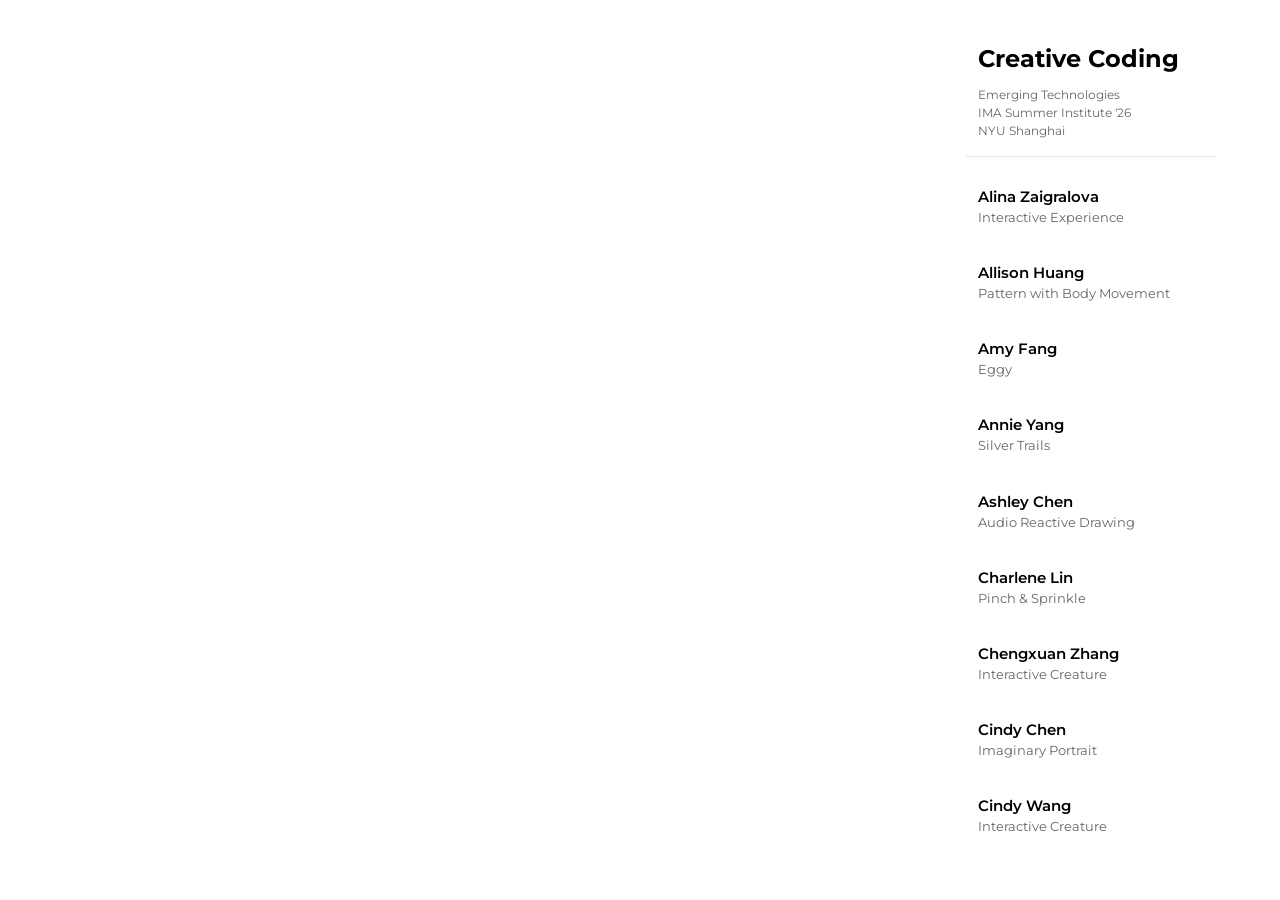
<file: index.html>
<!DOCTYPE html>
<html lang="en">

<head>
  <meta charset="UTF-8">
  <meta name="viewport" content="width=device-width, initial-scale=1.0">
  <title>Creative Coding | Emerging Technologies | IMA NYU Shanghai</title>
  <link rel="stylesheet" href="style.css">
</head>

<body>
  <div class="layout-container">
    <!-- Left: p5.js Iframe -->
    <div class="iframe-wrapper">
      <!-- Add the allow attribute to grant permissions for webcam, microphone, and autoplay -->
      <iframe id="p5-iframe" src="" scrolling="no" allow="camera; microphone; autoplay; fullscreen"></iframe>
    </div>

    <!-- Right: Header and Student Menu -->
    <aside class="right-panel">
      <!-- Sticky Header Section -->
      <header class="site-header">
        <h1>Creative Coding</h1>
        <p>Emerging Technologies</p>
        <p>IMA Summer Institute '26</p>
        <p>NYU Shanghai</p>
      </header>

      <!-- Scrollable List Section -->
      <div class="menu-container">
        <ul id="project-list"></ul>
      </div>
    </aside>
  </div>

  <script src="script.js"></script>
</body>

</html>
</file>
<file: style.css>
@import url('https://fonts.googleapis.com/css2?family=Montserrat:wght@400;600;700&display=swap');

:root {
  --theme-color: #f3e8ff;
  --sub-color: #dcfce7;
  --accent-color: #9333ea;

  --bg-color: #ffffff;
  --text-color: #000000;
  --text-muted: #666666;
  --border-color: #e5e5e5;

  --hover-bg: #f0f0f0;
  --hover-border: #aaaaaa;
  --active-bg: #f9ffff;
}

* {
  box-sizing: border-box;
  margin: 0;
  padding: 0;
}

body {
  font-family: 'Montserrat', sans-serif;
  background-color: var(--bg-color);
  color: var(--text-color);
  height: 100vh;
  overflow: hidden;
  /* text-transform: uppercase; */
}


.layout-container {
  display: flex;
  height: 100vh;
  padding: 5vh 5vw;
  gap: 5vw;
}

.iframe-wrapper {
  flex-grow: 1;
  position: relative;
  overflow: hidden;
  background-color: var(--bg-color);
}

.iframe-wrapper iframe {
  position: absolute;
  top: 0;
  left: 0;
  width: 100%;
  height: calc(100% + 45px);
  margin-top: -45px;
  border: none;
}

.right-panel {
  width: 250px;
  flex-shrink: 0;
  display: flex;
  flex-direction: column;
  height: 100%;
}

.site-header {
  margin-bottom: 20px;
  padding-bottom: 16px;
  border-bottom: 1px solid var(--border-color);
  /* 12px padding to align with the list text below (4px border + 8px padding) */
  padding-left: 12px;
}

.site-header h1 {
  font-size: 1.5rem;
  font-weight: 700;
  line-height: 1.2;
  margin-bottom: 12px;
}

.site-header p {
  font-size: 0.75rem;
  color: var(--text-muted);
  line-height: 1.5;
}

.menu-container {
  flex-grow: 1;
  overflow-y: auto;
}

ul#project-list {
  list-style: none;
  display: flex;
  flex-direction: column;
  gap: 16px;
}

ul#project-list li {
  display: flex;
  flex-direction: column;
  padding: 10px 8px;
  background-color: var(--bg-color);
  border-left: 4px solid transparent;
  cursor: pointer;
  transition: all 0.2s ease;
}

ul#project-list li:hover {
  background-color: var(--hover-bg);
  border-left-color: var(--hover-border);
}

ul#project-list li.active {
  background-color: var(--active-bg);
  border-left-color: var(--accent-color);
}


.project-name {
  font-size: 0.95rem;
  font-weight: 600;
  color: var(--text-color);
  margin-bottom: 2px;
}

.project-note {
  font-size: 0.8rem;
  color: var(--text-muted);
  min-height: 1.2rem;
  display: flex;
  align-items: center;
}

.project-instruction {
  display: none;
  /* Hide by default */
  font-size: 0.75rem;
  color: var(--accent-color);
  margin-top: 4px;
  line-height: 1.3;
  padding-bottom: 10px;
}

li.active .project-instruction {
  display: block;
}

.menu-container::-webkit-scrollbar {
  width: 4px;
}

.menu-container::-webkit-scrollbar-thumb {
  background-color: var(--border-color);
}
</file>
